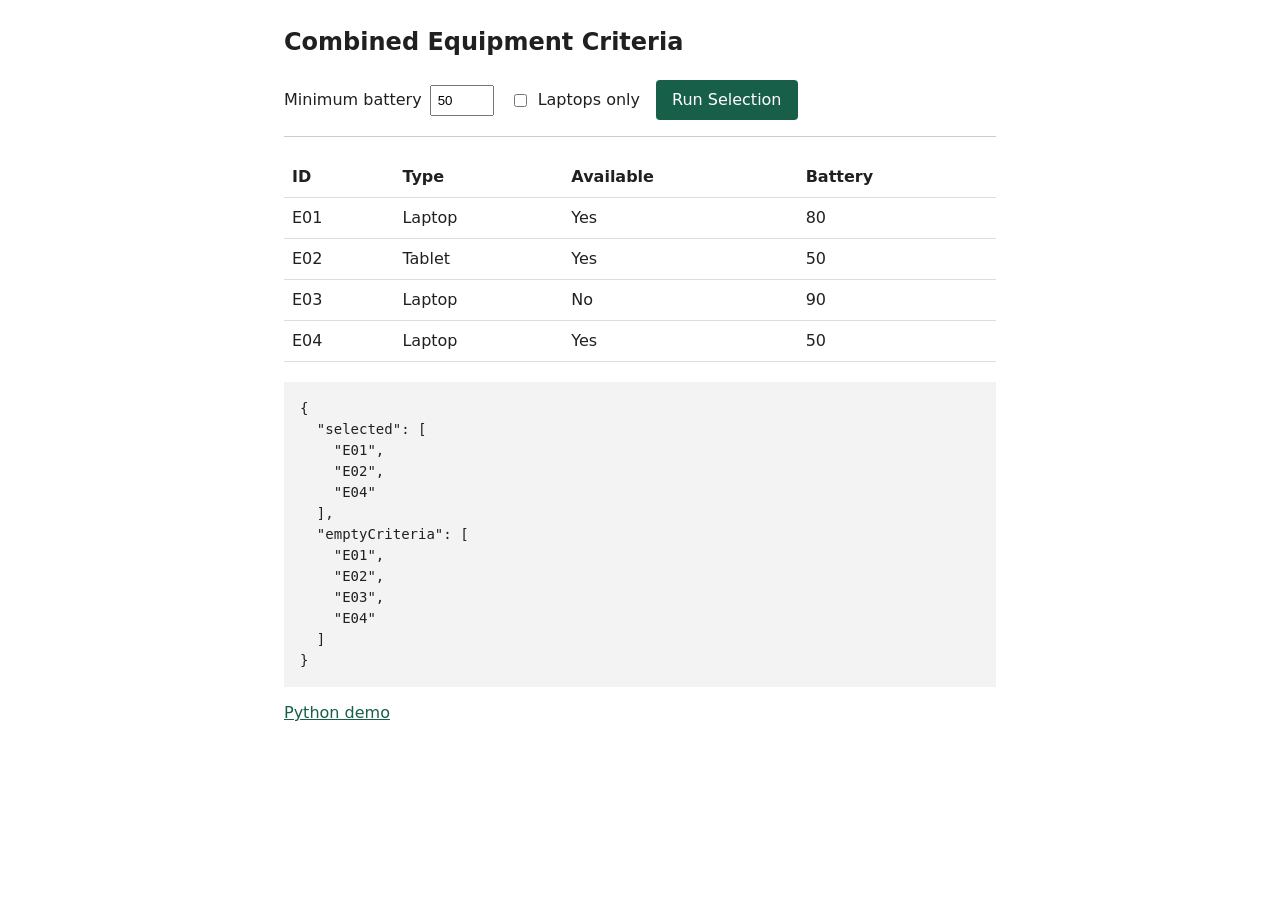
<file: Demos/Week_01/Demo_03_Combined_Criteria/optional_js/index.html>
<!doctype html>
<html lang="en">
  <head>
    <meta charset="utf-8" />
    <meta name="viewport" content="width=device-width, initial-scale=1" />
    <title>Combined Equipment Criteria</title>
    <link rel="stylesheet" href="styles.css" />
  </head>
  <body>
    <main>
      <h1>Combined Equipment Criteria</h1>
      <form id="controls">
        <label
          >Minimum battery
          <input
            id="minimum"
            type="number"
            min="0"
            max="100"
            step="1"
            value="50"
            required /></label
        ><label><input id="laptops" type="checkbox" /> Laptops only</label
        ><button type="submit">Run Selection</button>
      </form>
      <table>
        <thead>
          <tr>
            <th>ID</th>
            <th>Type</th>
            <th>Available</th>
            <th>Battery</th>
          </tr>
        </thead>
        <tbody>
          <tr>
            <td>E01</td>
            <td>Laptop</td>
            <td>Yes</td>
            <td>80</td>
          </tr>
          <tr>
            <td>E02</td>
            <td>Tablet</td>
            <td>Yes</td>
            <td>50</td>
          </tr>
          <tr>
            <td>E03</td>
            <td>Laptop</td>
            <td>No</td>
            <td>90</td>
          </tr>
          <tr>
            <td>E04</td>
            <td>Laptop</td>
            <td>Yes</td>
            <td>50</td>
          </tr>
        </tbody>
      </table>
      <pre id="result" aria-live="polite"></pre>
      <a href="../README.md">Python demo</a>
    </main>
    <script src="main.js"></script>
  </body>
</html>
</file>
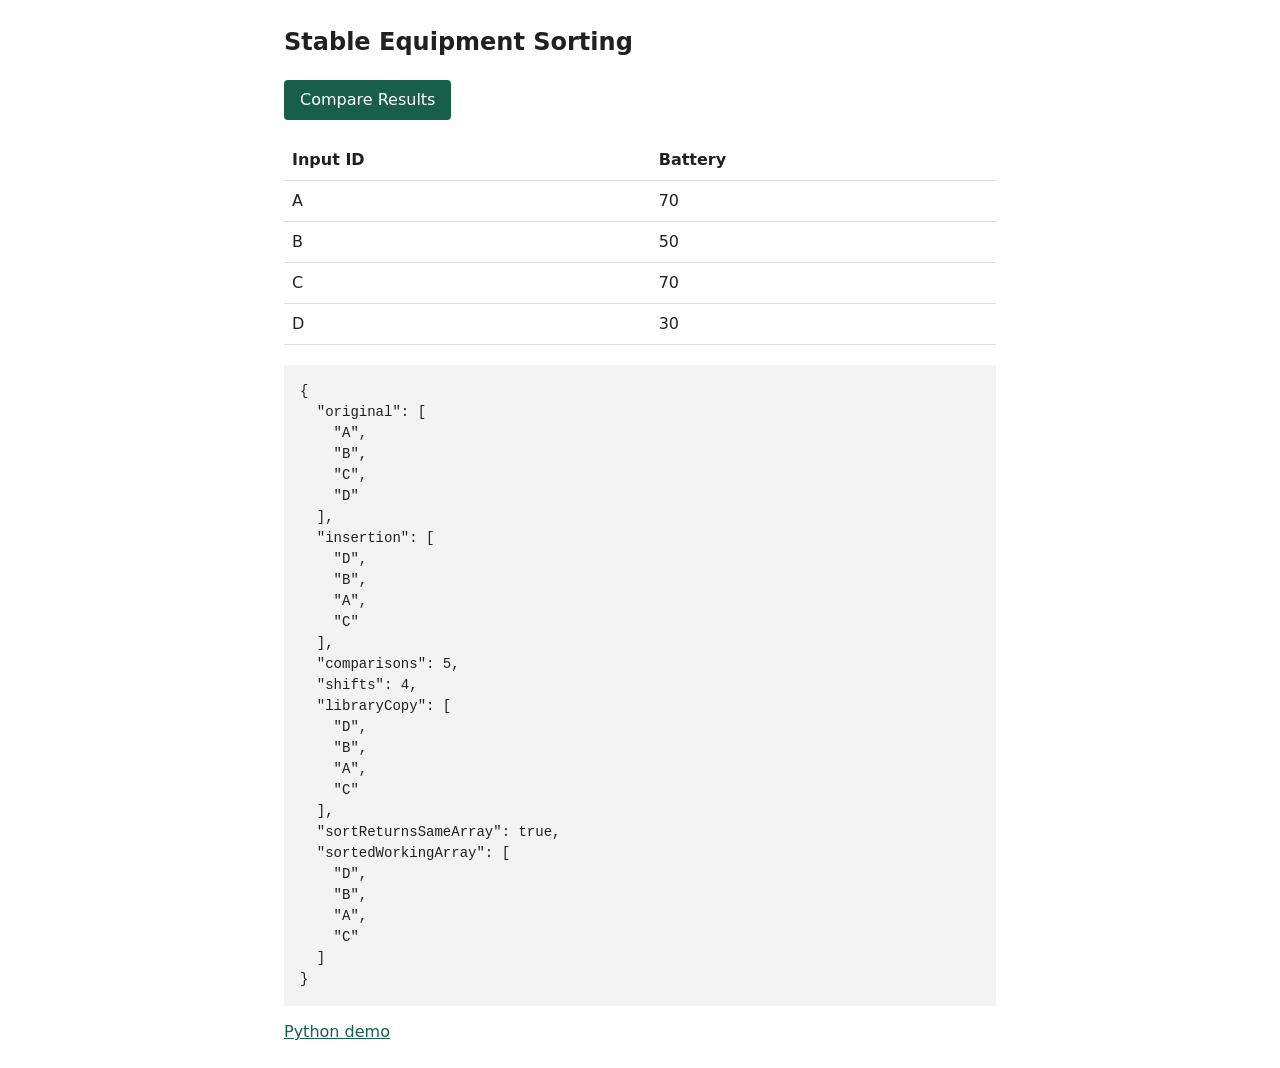
<file: Demos/Week_04/Demo_02_Stable_Record_Sorting/optional_js/index.html>
<!doctype html>
<html lang="en">
  <head>
    <meta charset="utf-8" />
    <meta name="viewport" content="width=device-width, initial-scale=1" />
    <title>Stable Equipment Sorting</title>
    <link rel="stylesheet" href="styles.css" />
  </head>
  <body>
    <main>
      <h1>Stable Equipment Sorting</h1>
      <button type="button" id="run">Compare Results</button>
      <table>
        <thead>
          <tr>
            <th>Input ID</th>
            <th>Battery</th>
          </tr>
        </thead>
        <tbody>
          <tr>
            <td>A</td>
            <td>70</td>
          </tr>
          <tr>
            <td>B</td>
            <td>50</td>
          </tr>
          <tr>
            <td>C</td>
            <td>70</td>
          </tr>
          <tr>
            <td>D</td>
            <td>30</td>
          </tr>
        </tbody>
      </table>
      <pre id="result" aria-live="polite"></pre>
      <a href="../README.md">Python demo</a>
    </main>
    <script src="main.js"></script>
  </body>
</html>
</file>
<file: Demos/Week_01/Demo_03_Combined_Criteria/optional_js/styles.css>
body {
  font:
    16px system-ui,
    sans-serif;
  line-height: 1.5;
  margin: 0;
  color: #202020;
  background: #fff;
}
main {
  max-width: 760px;
  margin: auto;
  padding: 24px;
}
h1 {
  font-size: 24px;
  margin: 0 0 20px;
}
form {
  display: flex;
  flex-wrap: wrap;
  gap: 16px;
  align-items: center;
  border-bottom: 1px solid #ccc;
  padding-bottom: 16px;
}
label {
  display: flex;
  gap: 8px;
  align-items: center;
}
input[type="number"] {
  width: 64px;
  padding: 6px;
}
button {
  font: inherit;
  background: #185f49;
  color: white;
  border: 0;
  border-radius: 4px;
  padding: 8px 16px;
  cursor: pointer;
}
button:focus-visible,
input:focus-visible {
  outline: 3px solid #ba3c58;
  outline-offset: 3px;
}
table {
  width: 100%;
  border-collapse: collapse;
  margin: 20px 0;
}
th,
td {
  text-align: left;
  border-bottom: 1px solid #ddd;
  padding: 8px;
}
pre {
  white-space: pre-wrap;
  overflow-wrap: anywhere;
  background: #f3f3f3;
  padding: 16px;
  font-size: 14px;
}
a {
  color: #185f49;
}
* {
  box-sizing: border-box;
  letter-spacing: 0;
}
</file>
<file: Demos/Week_04/Demo_02_Stable_Record_Sorting/optional_js/styles.css>
body {
  font:
    16px system-ui,
    sans-serif;
  line-height: 1.5;
  margin: 0;
  color: #202020;
  background: #fff;
}
main {
  max-width: 760px;
  margin: auto;
  padding: 24px;
}
h1 {
  font-size: 24px;
  margin: 0 0 20px;
}
form {
  display: flex;
  flex-wrap: wrap;
  gap: 16px;
  align-items: center;
  border-bottom: 1px solid #ccc;
  padding-bottom: 16px;
}
label {
  display: flex;
  gap: 8px;
  align-items: center;
}
input[type="number"] {
  width: 64px;
  padding: 6px;
}
button {
  font: inherit;
  background: #185f49;
  color: white;
  border: 0;
  border-radius: 4px;
  padding: 8px 16px;
  cursor: pointer;
}
button:focus-visible,
input:focus-visible {
  outline: 3px solid #ba3c58;
  outline-offset: 3px;
}
table {
  width: 100%;
  border-collapse: collapse;
  margin: 20px 0;
}
th,
td {
  text-align: left;
  border-bottom: 1px solid #ddd;
  padding: 8px;
}
pre {
  white-space: pre-wrap;
  overflow-wrap: anywhere;
  background: #f3f3f3;
  padding: 16px;
  font-size: 14px;
}
a {
  color: #185f49;
}
* {
  box-sizing: border-box;
  letter-spacing: 0;
}
</file>
